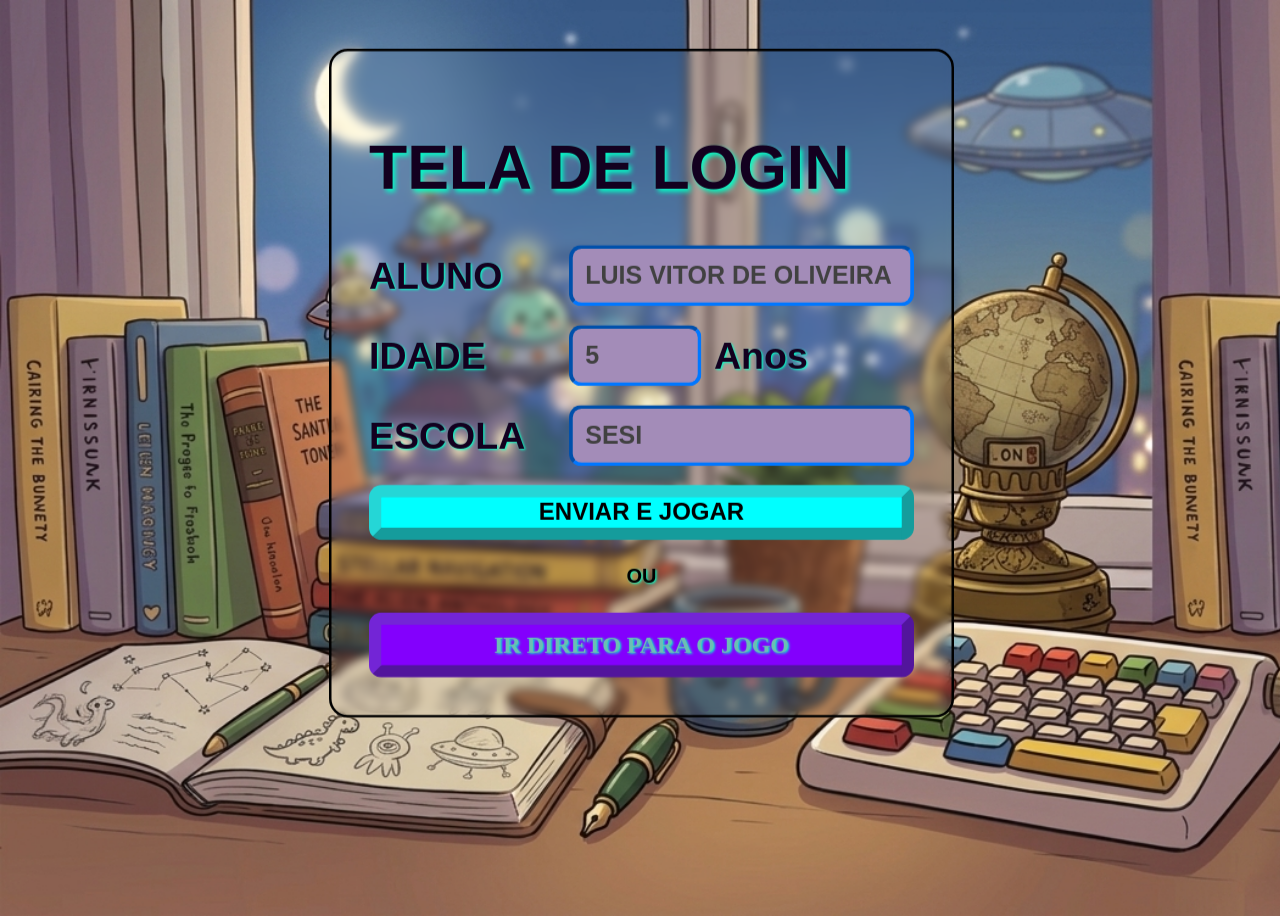
<file: index.html>
<!DOCTYPE html>
<html lang="pt-br">

<head>
    <meta http-equiv="X-UA-Compatible" content="IE=edge">
    <meta charset="UTF-8">
    <meta name="viewport" content="width=device-width, initial-scale=1.0">
    <link rel="shortcut icon" href="assets/marrecoPR.png" type="image/x-icon">
    <link rel="stylesheet" type="text/css" href="styles.css">
    <title>tela de inicio</title>
</head>

<body>
    <div class="container">
        <h1>Tela de Login</h1>
        <form class="loginF"> <!-- tag "required" imposssibilita pular login  -->

            <div class="campo">
                <label for="username">Aluno</label>
                <input type="text" id="username" placeholder="Luis vitor De Oliveira Covas" name="username">
            </div>
            <div class="campo">
                <label for="idade">Idade</label>
                <input type="number" id="idade" placeholder="5" name="idade">
                <label for="idade" class="labelComplement">Anos</label>
            </div>
            <div class="campo">
                <label for="escola">Escola</label>
                <input type="text"  id="escola" placeholder="Sesi" name="escola">
            </div>
            <button class="login" type="submit" href="menuPrincipal.html">Enviar e Jogar</button>
            <p>ou</p>
            <a class="play" href="menuPrincipal.html">Ir direto para o Jogo</a>
        </form>
        
    </div>
</body>

</html>
</file>
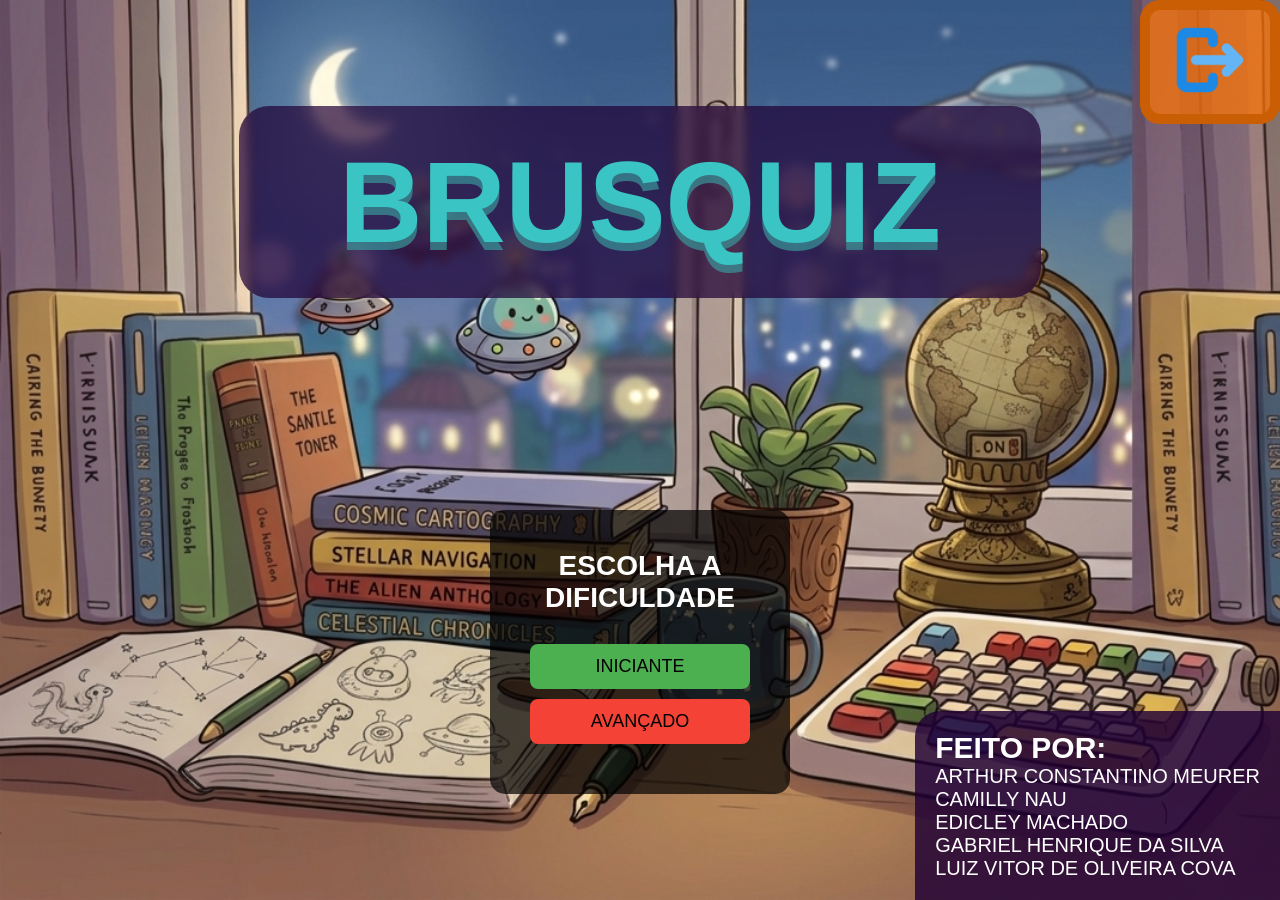
<file: menuPrincipal.html>
<!DOCTYPE html>
<html lang="pt-BR">

<head>
  <meta charset="UTF-8">
  <meta name="viewport" content="width=device-width, initial-scale=1.0">
  <link rel="shortcut icon" href="assets/marrecoPR.png" type="image/x-icon">
  <link rel="stylesheet" href="menu.css">
  <title>BrusQUIZ</title>
</head>

<body>
  <div class="logOut">
    <a href="index.html">
      <img src="assets/log out.png" alt="">
    </a>
  </div>
  <div class="titulo">
    <h1>BrusQUIZ</h1>
  </div>
  <div class="menu">
    <h1>Escolha a Dificuldade</h1>
    <a href="VF.html" class="btn facil">Iniciante</a>
    <a href="PR.html" class="btn dificil">avançado</a>
  </div>
  <footer class="creditos">
    <h2>Feito por:</h2>
    <p>Arthur Constantino Meurer</p>
    <p>Camilly Nau</p>
    <p>Edicley Machado</p>
    <p>Gabriel Henrique da Silva</p>
    <p>Luiz Vitor de Oliveira Cova</p>

  </footer>
</body>

</html>
</file>
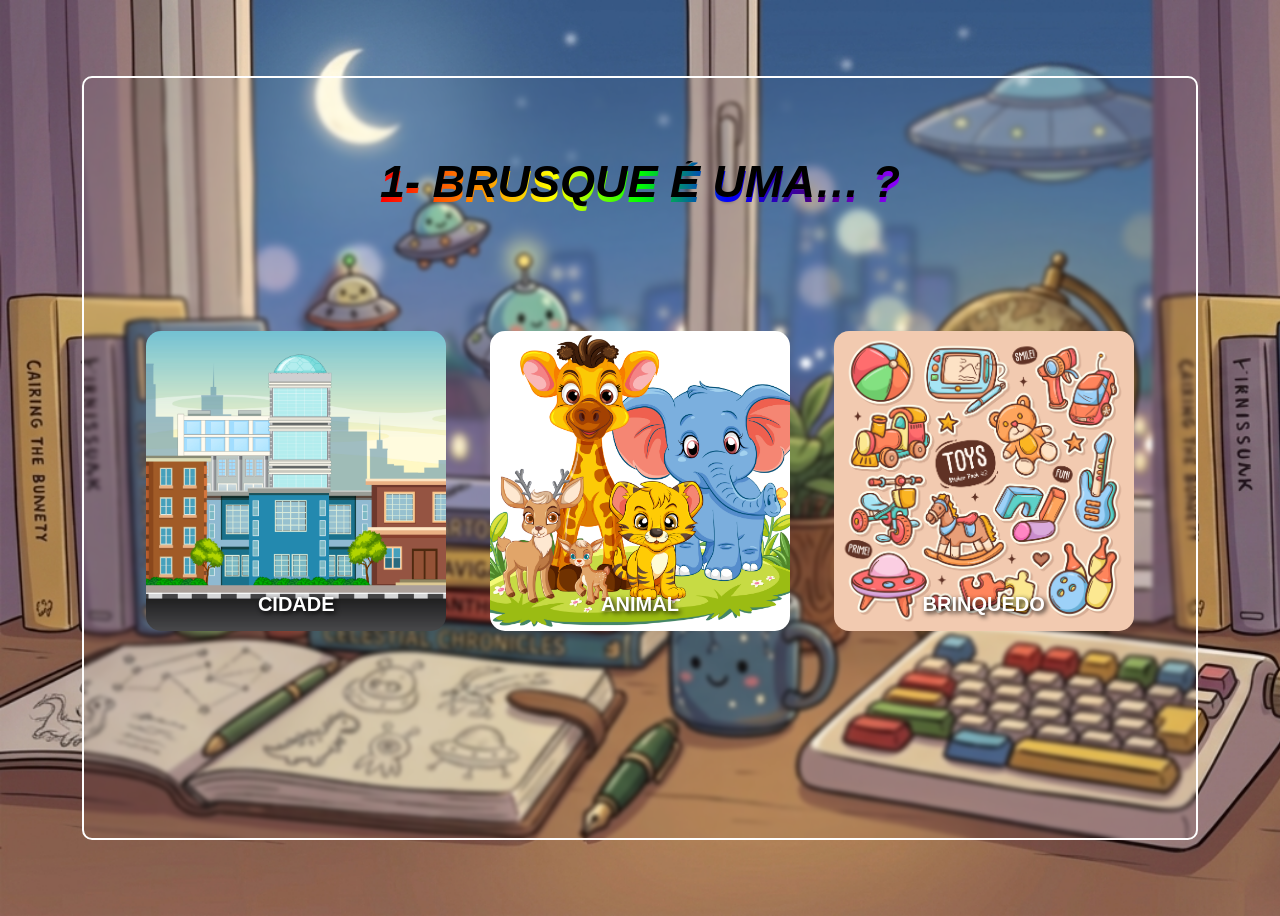
<file: PR.html>
<!DOCTYPE html>
<html lang="pt-BR">

<head>
    <meta http-equiv="X-UA-Compatible" content="IE=edge">
    <meta name="viewport" content="width=device-width, initial-scale=1.0">
    <meta charset="UTF-8">
    <link rel="shortcut icon" href="assets/marrecoPR.png" type="image/x-icon">
    <link rel="stylesheet" href="stylePR.css">
    <title>Quiz</title>
</head>

<body>

    <div class="quiz">
        <h2 id="pergunta">
            Brusque é uma cidade?
        </h2>
        <div class="opcoes">

            <button onclick="verificar(0)">Cidade</button>

            <button onclick="verificar(1)">Animal</button>

            <button onclick="verificar(2)">Brinquedo</button>

        </div>

        <p id="resultado" class="resultado"></p>

    </div>
    <script src="ScriptPR.js"></script>
</body>

</html>
</file>
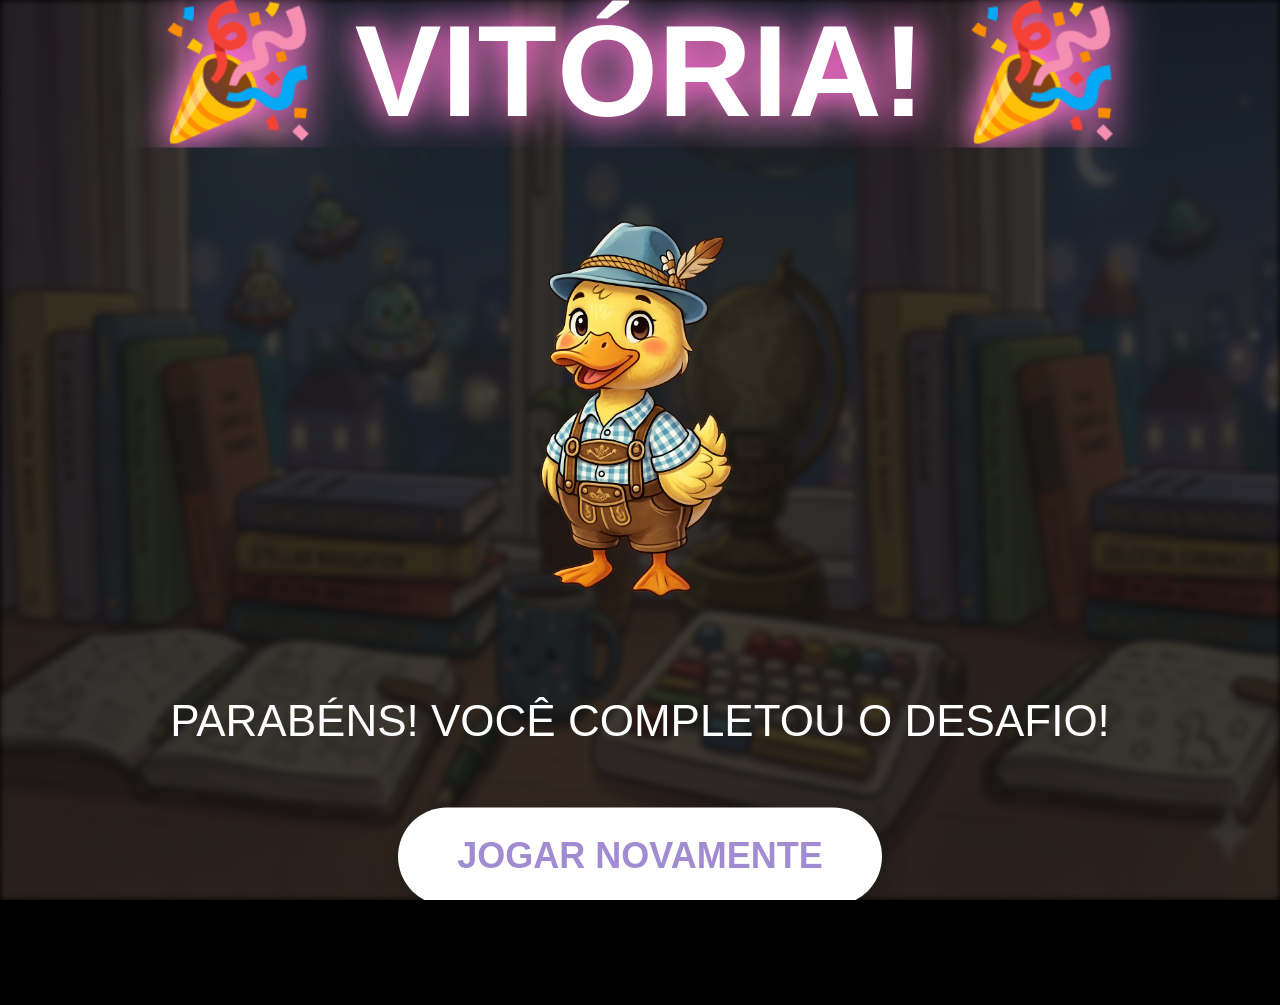
<file: resultado.html>
<!DOCTYPE html>
<html lang="pt-BR">
<head>
  <meta charset="UTF-8">
  <link rel="stylesheet" href="resultado.css">
  <link rel="shortcut icon" href="assets/marrecoPR.png" type="image/x-icon">
  <title>Resultado</title>
</head>

<body>
  <img class="background" src="assets/tela-de-fundo2.png" alt="">
  <div class="container">
    <h1 class="titulo">🎉 Vitória! 🎉</h1>
    <img src="assets/mascote.png" alt="">
    <p>Parabéns! Você completou o desafio!</p>

    <a class="btn" href="menuPrincipal.html">Jogar Novamente</a>
    
  </div>

  <script>
    for (let i = 0; i < 50; i++) {
    let confete = document.createElement("div");
    confete.classList.add("confete");

      confete.style.left = Math.random() * 100 + "vw";
      confete.style.background = `hsl(${Math.random() * 360}, 100%, 60%)`;
      confete.style.animationDuration = (Math.random() * 3 + 2) + "s";

      document.body.appendChild(confete);
    }
  </script>

</body>
</html>
</file>
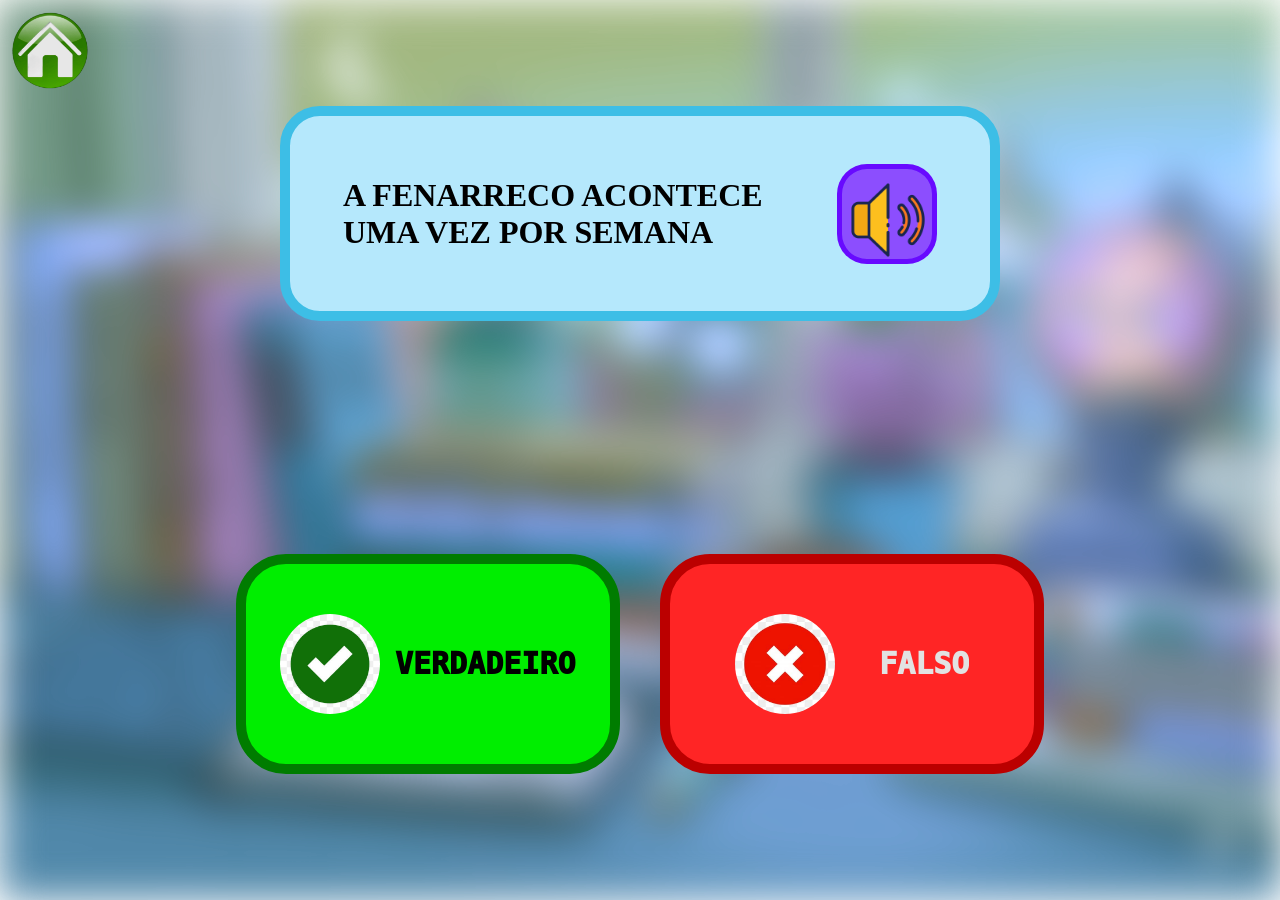
<file: VF.html>
<!DOCTYPE html>
<html lang="en">

<head>
    <meta charset="UTF-8">
    <meta name="viewport" content="width=device-width, initial-scale=1.0">
    <link rel="stylesheet" href="styleVF.css">
    <link rel="shortcut icon" href="assets/marrecoPR.png" type="image/x-icon">
    <title>Document</title>
    <script src="Script.js" defer></script>
</head>

<body>
    <audio id="audio">
        <source id="audioSrc" src="assets/audiosVF/fenarreco.mp3" type="audio/mpeg">
    </audio>
    <img class="background" src="assets/tela-de-fundo.jpg" alt="Plano de Fundo">
    <a href="menuPrincipal.html"><img class="homeBtn" src="assets/home-btn.png" alt="voltar para o inicio"></a>
    <main>
        <div class="" id="animation">
            <div class="pergunta">
                <h1 id="pergunta"></h1>
                <button class="audioBtn">
                    <img src="assets/audio.png" alt="" onclick="playAudio()">
                </button>
            </div>
        </div>
        <form class="caixaResposta" id="VF">
            <button class="verdadeiro" type="submit" name="resposta" value="1"><img src="assets/true.jpg" alt="">
                <p>VERDADEIRO</p>
            </button>
            <button class="falso" type="submit" name="resposta" value="0"><img src="assets/false.jpg" alt="">
                <p>FALSO</p>
            </button>
        </form>
    </main>
</body>

</html>
</file>
<file: styles.css>
*
{
  overflow-y: hidden;
  text-transform: uppercase;
}
body {
  text-transform: uppercase;
  background-image: url('assets/tela-de-fundo2.png');
  background-size: cover;
  background-repeat: no-repeat;
      height: 100vh;
}

.container {
  position: absolute;
  top: 50vh;
  left: 55vw;
  transform: scale(125%) translate(-50%, -50%);
  border-radius: 15px;
  border: 2px solid rgb(0, 0, 0);
  padding: 30px;
  backdrop-filter: blur(4px);
  /* Adiciona um efeito de desfoque ao fundo */
}

h1 {
  font-family: Verdana, Geneva, Tahoma, sans-serif;
  text-shadow: 2px 2px 4px rgb(0, 255, 200);
  font-size: 50px;
  color: rgb(19, 0, 31);
}

.loginF {
  display: flex;
  flex-direction: column;
  justify-content: center;
  text-shadow: 1px 1px 2px rgb(0, 255, 200);
  text-decoration: bold;
  gap: 15px;
}

.loginF label {
  width: 160px;
  font-weight: bold;
  font-size: 30px;
  color: rgb(19, 0, 31);
  font-family: Arial, Helvetica, sans-serif;
}

.loginF input {
  transition: background-color 0.2s;
  width: 250px;
  padding: 10px;
  border-radius: 10px;
  border-color: rgb(0, 119, 255);
  border-width: 3px;
  font-family: 'Gill Sans', 'Gill Sans MT', Calibri, 'Trebuchet MS', sans-serif;
  font-size: 20px;
  font-weight: bolder;
  background-color: rgb(163, 140, 184);
}

.loginF input[type=number] {
  width: 80px;
  margin-right: 10px;
}

.loginF .labelComplement {
  font-family: Arial, Helvetica, sans-serif;
  text-transform: capitalize;
  font-weight: bold;
}

.loginF input::placeholder {
  color: rgb(65, 65, 65);
}

.loginF input:focus {
  border-color: rgb(131, 0, 253);
  outline: 0;
  background-color: rgb(139, 201, 255);
}

.login {
  transition: background-color 0.2s, border-color 0.2s;
  background-color: rgb(0, 255, 255);
  border-color: rgba(54, 197, 197, 0.699);
  border-radius: 10px;
  border-width: 10px;
  font-size: larger;
  font-weight: 900;
}

.login:hover {
  background-color: rgb(0, 119, 255);
  color: white;
  border-color: rgb(0, 158, 197);
  cursor: pointer;
}

.campo {
  display: flex;
  align-items: center;
}

p
{
  font-family: Arial, Helvetica, sans-serif;
  font-weight: 900;
  margin-top: 5px;
  margin-bottom: 5px;
  text-align: center;
}

.play {
  transition: background-color 0.2s, border-color 0.2s;
  background-color: rgb(131, 0, 253);
  border: rgba(109, 54, 197, 0.699)10px ;
  border-style:outset;
  border-radius: 10px;
  font-size: larger;
  font-weight: 900;
  text-align: center;
  padding:5px ;
  color: rgb(108, 190, 180);
  text-decoration: none;
}

.play:hover {
  background-color: rgb(91, 0, 177);
  
  border-color: rgb(108, 0, 197);
}
</file>
<file: menu.css>
:root{
  --textBorderColor:rgba(57, 155, 158, 0.678);
  
}
body {
  background-image: url(assets/tela-de-fundo2.png);
  background-size: cover;
  background-repeat: no-repeat;
  height: 100vh;
  display: flex;
  flex-direction: column;
  justify-content: space-around;
  align-items: center;
  
}

* {
  margin: 0;
  padding: 0;
  box-sizing: border-box;
  font-family: Arial, sans-serif;
  overflow-y: hidden;
  text-transform: uppercase;
  overflow: hidden;
}
.titulo
{
  font-family: 'Gill Sans', 'Gill Sans MT', Calibri, 'Trebuchet MS', sans-serif;
  font-size: 4.5vw;
  backdrop-filter: blur(5px);
  border-radius: 30px;
  background-color: rgba(32, 0, 53, 0.7);
  color: rgb(58, 196, 196);
}
.titulo h1
{
  
  text-shadow:
   0px 8px var(--textBorderColor);
  padding: 30px 100px;
}

.menu {
  background: rgba(0, 0, 0, 0.7);
  padding: 40px;
  border-radius: 15px;
  text-align: center;
  color: white;
  width: 300px;
}

.menu h1 {
  margin-bottom: 30px;
  font-size: 28px;
}

.btn {
  text-decoration: none;
  display: block;
  width: 100%;
  padding: 12px;
  margin: 10px 0;
  border: none;
  border-radius: 8px;
  font-size: 18px;
  cursor: pointer;
  transition: 0.3s;
}

.facil {
  background-color: #4CAF50;
  color: black;
}

.medio {
  background-color: #FFC107;
  color: black;
}

.dificil {
  background-color: #F44336;
  color: black;
}

.btn:hover {
  color: white;
  transform: scale(1.5);
  opacity: 0.9;
}
.logOut
{
  transition: all 0.2s;
  position: absolute;
  top: 0;
  right: 0;
  background-color: rgba(253, 117, 6, 0.733);
  border: rgb(202, 94, 5) 10px solid;
  border-radius: 20px;
  a{
    padding: 10px;
    img{
      width: 100px;
    }
  }
}
.logOut:hover{
   background-color: rgb(253, 117, 6);
     border: rgb(253, 117, 6)10px solid;
}
.creditos
{
  position: absolute;
  right: 0;
  bottom: 0;
  font-size: 20px;
  padding: 20px;
  color: white;
  border-radius: 25px 0 0 0 ;
  background-color:rgba(32, 0, 53, 0.815);

}
</file>
<file: stylePR.css>
*
{
  overflow: hidden;
  text-transform: uppercase;
}
    
body {
overflow: hidden;
    background-size: cover;
    background-image: url('assets/tela-de-fundo2.png');
    font-family: Arial;
    color: white;
    text-transform: uppercase;
    display: flex;
    justify-content: center;
    align-items: center;

    height: 100vh;
}

.quiz{
    backdrop-filter: blur(2px);
    max-width: 100%;
    height: 80vh;
    padding: 20px 50px;
    border-radius: 10px;
    border: solid 2px #ffff;
    width: 80%;
    display: flex;
    flex-direction: column;
    align-items: center;
    justify-content: space-around;
}

h2{
    font-style: italic; /* ACHAR UMA FONTE MELHOR PARA O TITULO */
    background: linear-gradient(to right, #ff0000, #ff7f00, #ffff00, #00ff00, #0000ff, #4b0082, #8b00ff);
    -webkit-background-clip: text;
    -webkit-text-fill-color: transparent;
    display: flex;
    justify-content: center;
    align-items: center;
    font-size:45px;
    font-weight: bold;
    text-shadow: 0 -5px black;
}

.opcoes{
    justify-items: center;
    align-items: center;
    display: grid;
    max-height: none ;
    width: 100%;
    height: 50%;
    grid-template-columns: repeat(3, 1fr);
    gap: 20px;
}


button{
    background-color: transparent;
    transition: transform 0.5s;
    width: 300px;
    height: 300px;

    background-size: cover;
    background-position: center;

    border: none;
    border-radius: 15px;

    color:white;
    font-size: 20px;
    font-weight: bold;

    cursor: pointer;

    display: flex;
    align-items: end;
    justify-content: center;

    padding-bottom: 15px;

    text-shadow: 2px 2px 5px black;
}

button:hover{
    transform: scale(1.50);
}
.resultado{
    font-weight: bolder;
    font-size: 40px;
    color: #ffff00;
    animation: arco;
    animation-duration: 1s;
    animation-iteration-count: infinite;
}
@keyframes arco {
    16%{
        color: #00ff00;
    }
    33%{
        color: #0000ff;
    }
    51%{
        color: #4b0082;
    }
    67%{
        color: #ff0000;
    }
    83%{
        color:#ff7f00 ;
    }
}
.errado{font-size: 40px;
        font-weight: bolder;
            color: #ff0000;
}
</file>
<file: resultado.css>
* {
  margin: 0;
  padding: 0;
  box-sizing: border-box;
  font-family: 'Fredoka', sans-serif;
  text-decoration: none;

  overflow-y: hidden;
  text-transform: uppercase;
}

body {
  height: 100vh;
  background-size: cover;
  display: flex;
  justify-content: center;
  align-items: center;
  overflow: hidden;
  color: white;
  background-color: #000000;
}
.background
{
  
  filter: contrast(0.7) brightness(0.3) blur(3px);
  position: absolute;
  z-index: -1;
  width: 100vw;
  height:100vh ;

}
.container {
  width: 100%;
  text-align: center;
  animation: aparecer 1s ease;
  scale: calc(2);
}


.titulo {
  font-size: 65px;
  color: #ffffff;
  text-shadow: 0 0 15px #ff66cc, 0 0 25px #ff99dd;
  margin-bottom: 20px;
}
img
{
  height: 250px;
}
p {
  font-size: 22px;
  margin-bottom: 30px;
}

.btn {
  display: block;
  margin: 0 auto;
  width: fit-content;
  padding: 14px 30px;
  font-size: 18px;
  border: none;
  border-radius: 30px;
  cursor: pointer;
  background: #ffffff;
  color: #a18cd1;
  font-weight: 600;
  transition: 0.3s;
  box-shadow: 0 5px 15px rgba(0,0,0,0.2);
}

.btn:hover {
  transform: scale(1.1);
  background: #ffe6f2;
}

/* animação */
@keyframes aparecer {
  from {
    opacity: 0;
    transform: translateY(50px);
  }
  to {
    opacity: 1;
    transform: translateY(0);
  }
}

/* confete */
.confete {
  position: absolute;
  width: 10px;
  height: 10px;
  top: -10px;
  animation: cair linear infinite;
}

@keyframes cair {
  to {
    transform: translateY(110vh) rotate(720deg);
  }
}
</file>
<file: styleVF.css>
:root {
    --verdadeiro: rgb(0, 238, 0);
    --verdadeiroSub: rgb(0, 124, 0);
    --falso: rgb(255, 37, 37);
    --falsoSub: rgb(187, 0, 0);
    --corTexto1: rgb(0, 0, 0);
    --corTexto2: rgb(226, 226, 226);
    --color1: rgb(61, 190, 230);
    --color2: rgb(181, 232, 252);
    --resultado1: rgb(29, 29, 29);
    --resultado2: rgb(255, 251, 0);
    --sizeBall: 150px;
}
*
{
  overflow-y: hidden;
  text-transform: uppercase;
}
@keyframes errado {
    17% {
        transform: translateX(-50px);
    }

    33% {
        transform: translateX(50px);
    }

    50% {
        transform: translateX(-50px);
    }

    67% {
        transform: translateX(50px);
    }

    83% {
        transform: translateX(-50px);
    }

}

@keyframes correto {
    17% {
        transform: translateY(-50px);
    }

    33% {
        transform: translateY(50px);
    }

    50% {
        transform: translateY(-50px);
    }

    67% {
        transform: translateY(50px);
    }

    83% {
        transform: translateY(-50px);
    }

}

body {
    margin: 0;
    margin-top: 0;
    overflow: hidden;
}

.background {
    position: absolute;
    width: 100vw;
    height: 100vh;
    filter: blur(20px) hue-rotate(185deg);
    z-index: -1;
}

main {
    width: 100vw;
    height: 100vh;
    display: flex;
    flex-direction: column;
    align-items: center;
    justify-content: space-around;
}

.homeBtn {
    width: 100px;
    position: absolute;
    filter: hue-rotate(250deg);
}

.erradoAnim {
    animation: errado;
    animation-duration: 0.75s;
    animation-timing-function: ease-in-out;
}

.corretoAnim {
    animation: correto;
    animation-duration: 0.75s;
    animation-timing-function: ease-in-out;
}

.pergunta {
    display: flex;
    justify-content: space-around;
    align-items: center;
    min-width: fit-content;
    width: 50vw;
    height: 15vh;
    padding: 30px;
    border: 10px solid var(--color1);
    border-radius: 40px;
    background-color: var(--color2);
    flex-direction: row;
    h1
    {
        width: 70%;
    }
}

.audioBtn {
    transition: all 0.2s;
    height: 100px;
    width: 100px;
    border: 5px rgba(98, 0, 255, 0.877) solid;
    border-radius: 30px;
    background-color: rgba(119, 0, 255, 0.664);
    cursor: pointer;
    img {
        transform: translateX(-10px);
        height: 100px;
        width: 100px;
    }
}
    .audioBtn:hover
    {
        transform: translateY(-10px);
    }
    .audioBtn:active
    {
       transform: translateY(10px);
       background-color: rgb(119, 0, 255);
    }

.caixaResposta {
    display: flex;

    .verdadeiro {
        transition: background-color 0.2s, transform 0.1s;
        background-color: var(--verdadeiro);
        margin: 20px;
        min-width: fit-content;
        width: 30vw;
        padding: 50px 20px;
        font-size: 30px;
        font-family: monospace;
        font-weight: 1000;
        border-radius: 50px;
        border: solid 10px var(--verdadeiroSub);
        cursor: pointer;
        display: flex;
        align-items: center;
        justify-content: space-evenly;

        img {
            display: inline;
            width: 100px;
            border-radius: 50%;
        }

        p {
            display: inline;
        }
    }

    .verdadeiro:hover {
        transform: translateY(-10px);
    }

    .verdadeiro:active {
        transform: translateY(10px);
        background-color: var(--verdadeiroSub);
    }

    .falso {
        transition: background-color 0.2s, transform 0.1s;
        color: var(--corTexto2);
        background-color: var(--falso);
        margin: 20px;
        min-width: fit-content;
        width: 30vw;
        padding: 50px 20px;
        font-size: 30px;
        font-family: monospace;
        font-weight: 1000;
        border-radius: 50px;
        border: solid 10px var(--falsoSub);
        cursor: pointer;
        display: flex;
        align-items: center;
        justify-content: space-evenly;

        img {
            display: inline;
            width: 100px;
            border-radius: 50%;
        }

        p {
            display: inline;
        }
    }

    .falso:hover {
        transform: translateY(-10px);
    }

    .falso:active {
        transform: translateY(10px);
        background-color: var(--falsoSub);
    }

}

.hidden {
    opacity: 0%;
}


/* Scrapped Idea

.ball {
    position: fixed;
    top: calc(50vh - (var(--sizeBall) + 20px)/2);
    left: calc(50vw - (var(--sizeBall) + 20px)/2);
    z-index: 1;
    padding: 10px;
    border: 10px double var(--resultado2);
    border-radius: 50%;
    background-color: var(--resultado1);
    width: var(--sizeBall);
    height: var(--sizeBall);
    z-index: 1;

    img {
        width: inherit;
        height: inherit;
    }

}

.animB1 {

    animation: animResultadoBall1;
    animation-duration: 2s;
    animation-timing-function: cubic-bezier(.85, .66, 0, 0);
    animation-delay: 0.35s;
    transform-origin: 50% 100%;
    left: 120vw;
    .animS1
    {
        animation: animResultadoStar1;
        animation-duration: 2s;
        animation-timing-function: cubic-bezier(.85, .66, 0, 0);
        animation-delay: 0.35s;
        left: 120vw;
    }
}


.animB2{
    
    animation: animResultadoBall2;
    animation-duration: 2s;
    animation-timing-function: cubic-bezier(.53,.13,.91,.09);
    animation-delay: 0.35s;
    transform-origin: 50% 100%;
    top: -200px;
    .animS2
    {
        animation: animResultadoStar2;
        animation-duration: 2s;
        animation-timing-function: cubic-bezier(.53,.13,.91,.09);
        animation-delay: 0.35s;
    }
}

.anim3 {}

.anim4 {}


@keyframes animResultadoBall1 {
    0% {
        left: -200px ; top: calc(50vh - (var(--sizeBall) + 20px)/2);
    }
    20% {
        left: calc(40% - (var(--sizeBall) + 20px)/2)
    }
    25% {
        left: calc(46% - (var(--sizeBall) + 20px)/2)
    }
    30% {
        left: calc(50% - (var(--sizeBall) + 20px)/2);
    }
    60% {
        left: calc(50% - (var(--sizeBall) + 20px)/2); transform: scaleY(1);
    }
    70% {
        left: calc(50% - (var(--sizeBall) + 20px)/2); transform: scaleY(0.8);
    }
    80% {
        left: calc(48% - (var(--sizeBall) + 20px)/2); transform: scal;
    }

}

@keyframes animResultadoStar1 {
    30% {
        transform: rotate(360deg);
    }
    50% {transform: rotate(360deg)}
    70% {transform: rotate(1080deg) ;}
    100% {transform: rotate(2160deg);}
}

@keyframes animResultadoBall2 {
    0%{    
        left: -200px; top: calc(50% - (var(--sizeBall) + 20px)/2);
    }
    30%{left: calc(50% - (var(--sizeBall) + 20px)/2);}
    50%{ transform: scale(1);}
    65%{top: calc(50% - (var(--sizeBall) + 20px)/2); }
    75%{top: calc(35% - (var(--sizeBall) + 20px)/2); }
    100%{transform: scale(3);}

}

@keyframes animResultadoStar2 {
    30% {
    transform: rotate(360deg);
    }
    100%{transform: rotate(360deg);}
}
*/
</file>
